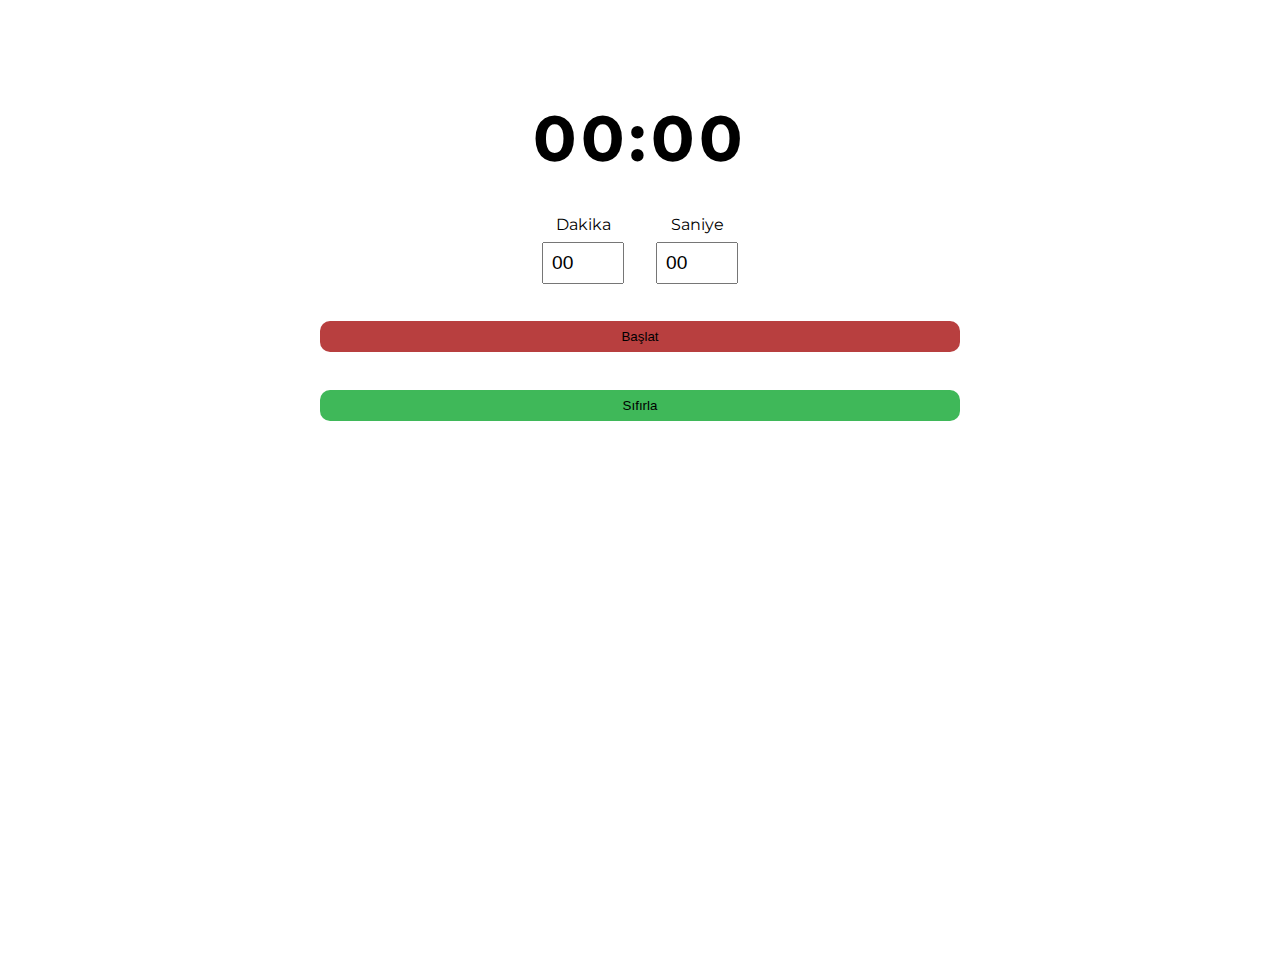
<file: kronometre/index.html>
<!DOCTYPE html>
<html lang="en">
<head>
    <meta charset="UTF-8">
    <meta http-equiv="X-UA-Compatible" content="IE=edge">
    <meta name="viewport" content="width=device-width, initial-scale=1.0">
    <link  rel="stylesheet" type="text/css" href="app.css">
    <title>Kronometre</title>
</head>
<body>
    <div class="container">
        <h1><span id="dakika">00</span>:<span id="saniye">00</span></h1>

        <form>
            <label>
                Dakika
                <input id="secilen-dk" type="number" min="0" max="59" value="00">
            </label>
            <label>
                 Saniye
                <input  id="secilen-sn" type="number" min="0" max="59" value="00">
            </label>
        </form>
        <button id="baslat">Başlat</button>
        <button id="sıfırla">Sıfırla</button>


        
    </div>

<script src="app.js"></script>

</body>
</html>
</file>
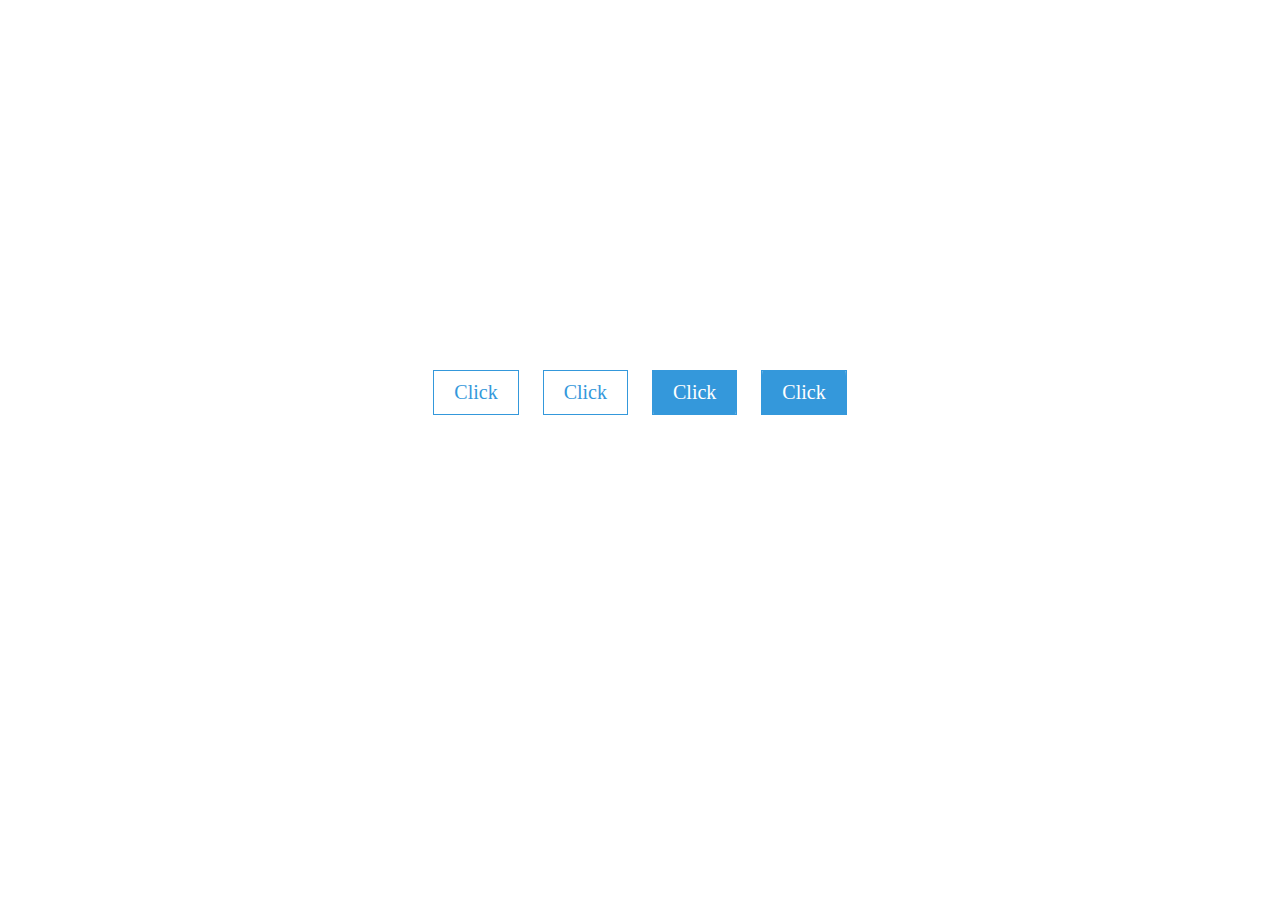
<file: animasonlu button/button.html>
<!DOCTYPE html>
<html lang="en">
<head>
    <meta charset="UTF-8">
    <meta http-equiv="X-UA-Compatible" content="IE=edge">
    <meta name="viewport" content="width=device-width, initial-scale=1.0">
    <link rel="stylesheet" type="text/css" href="button.css">
    <title>Animation Button</title>
</head>
<body>
     <div class="container">
   <button class="btn btn2">Click</button>
   <button class="btn btn2">Click</button>
   <button class="btn btn3">Click</button>
   <button class="btn btn4">Click</button>






     </div>




</body>
</html>
</file>
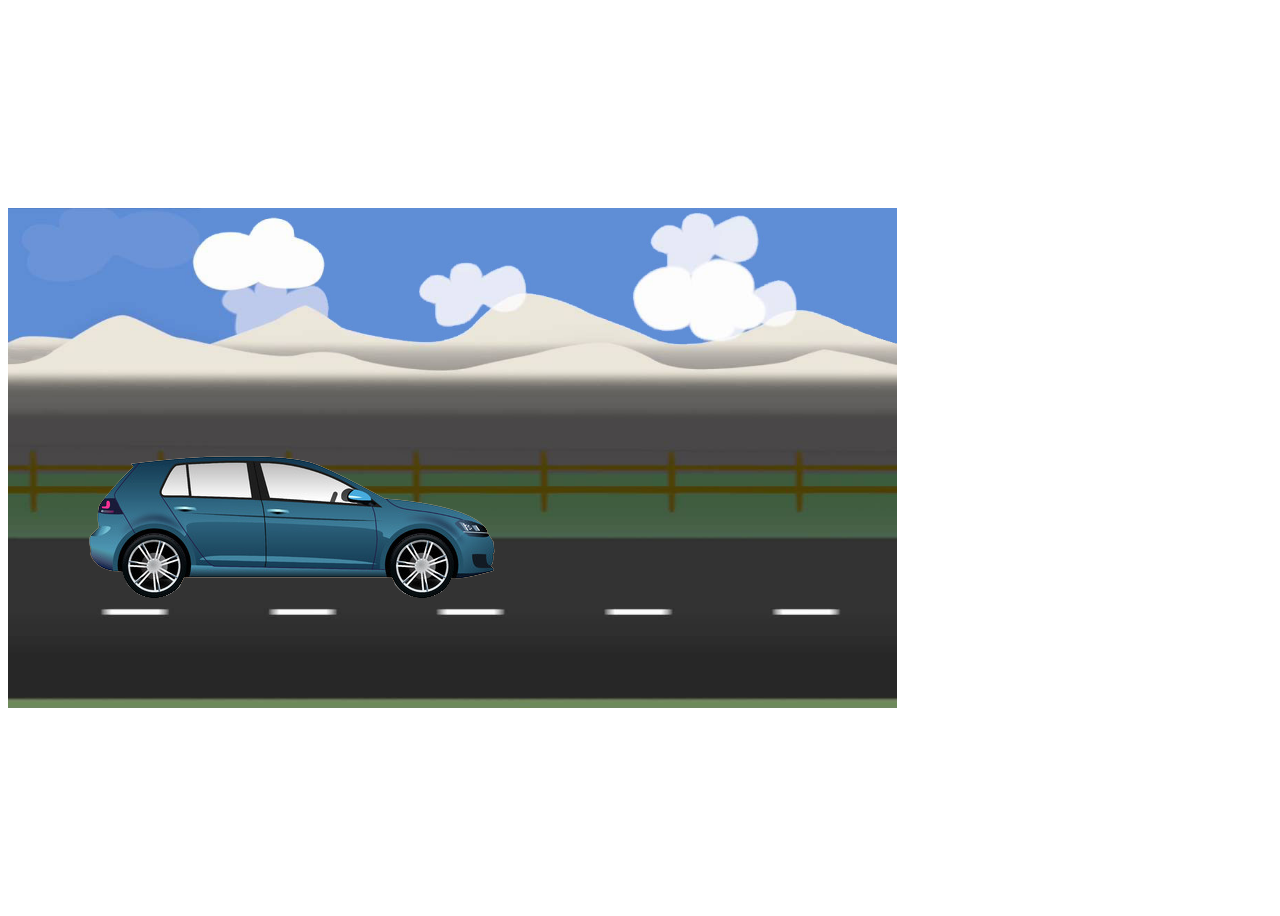
<file: animasyonluaraba/araba.html>
<!DOCTYPE html>
<html lang="en">
<head>
    <meta charset="UTF-8">
    <meta http-equiv="X-UA-Compatible" content="IE=edge">
    <meta name="viewport" content="width=device-width, initial-scale=1.0">
    <link rel="stylesheet" type="text/css" href="animasyon.css">
    <title>Animasyon</title>
</head>
<body>
    
     <div class="yol"></div>
    <div class="araba">
        <div class="teker"> </div>
         <div class="teker"> </div>
    </div>
    </div>

</body>
</html>
</file>
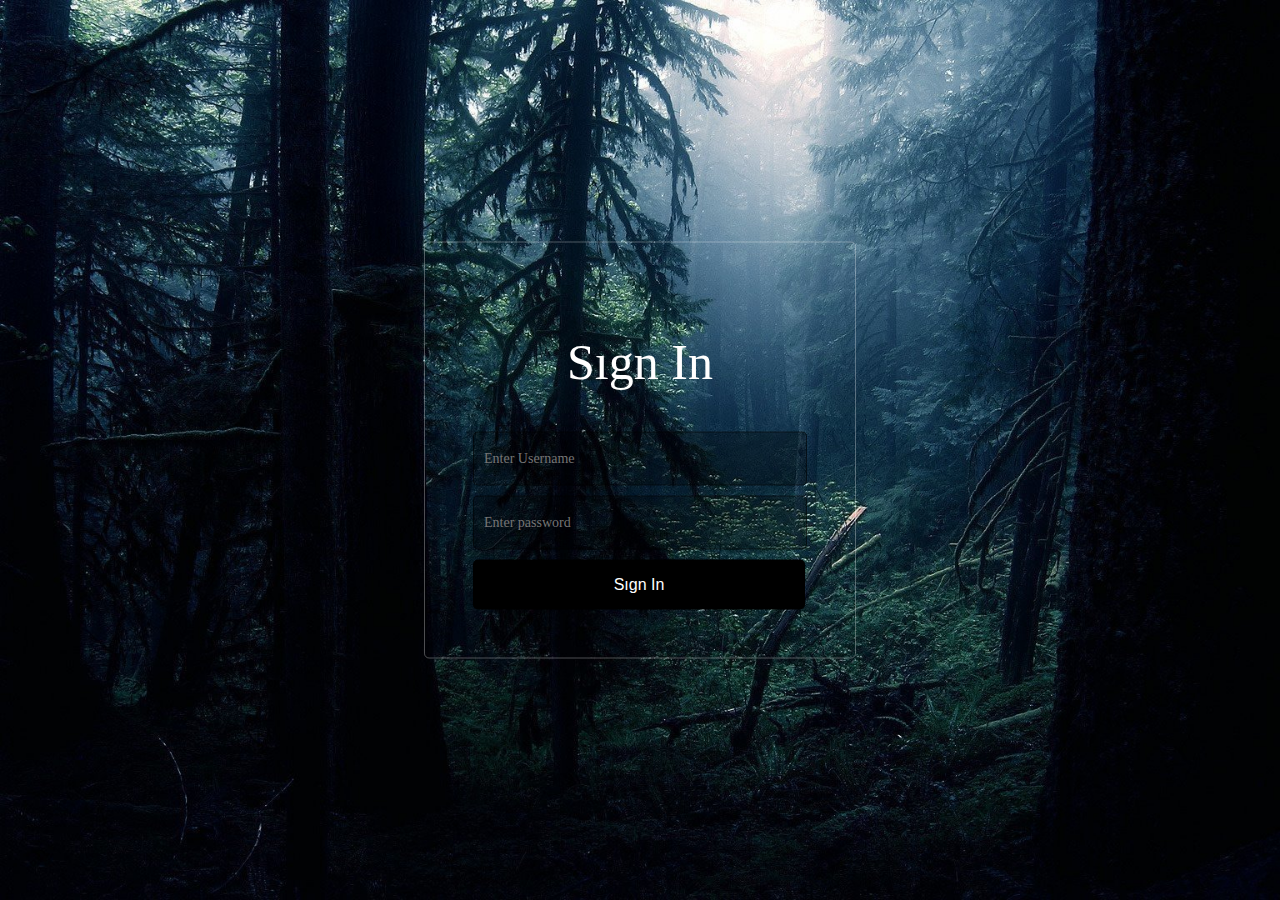
<file: loginekran/login.html>
<!DOCTYPE html>
<html lang="en">
<head>
    <meta charset="UTF-8">
    <meta http-equiv="X-UA-Compatible" content="IE=edge">
    <meta name="viewport" content="width=device-width, initial-scale=1.0">
    <link rel="stylesheet" type="text/css" href="login.css">
    <title>login</title>
</head>
<body>
     
      <div class="login">
       <form>
        <h2>Sıgn In</h2>
        <input type="text" placeholder="Enter Username">
        <input type="password" placeholder="Enter password">
        <button class="btn">Sıgn In</button>

       </form>
        






      
      </div>
   
  


</body>
</html>
</file>
<file: kronometre/app.css>
@import url("https://fonts.googleapis.com/css2?family=Montserrat&display=swap");
* {
  margin: 0;
  padding: 0;
  box-sizing: border-box;
}
body {
  width: 100%;
  height: 100vh;
  font-family: "Montserrat", sans-serif;
}
h1 {
  font-size: 4rem;
  letter-spacing: 5px;
}
.container {
  width: 50%;
  height: 40%;
  margin: 5rem auto;
  text-align: center;
  display: flex;
  flex-direction: column;
  justify-content: space-around;
}
form {
  display: flex;
  justify-content: center;
}
form label {
  display: flex;
  flex-direction: column;
  margin: 0 1rem;
}
#secilen-dk,
#secilen-sn {
  margin-top: 0.5rem;
  padding: 0.5rem;
  font-size: 1.2rem;
}
#baslat,
#sıfırla {
  cursor: pointer;
  padding: 0.5rem;
  border: none;
  background: rgb(184, 63, 63);
  border-radius: 10px;
}
#baslat:hover {
  background: rgb(226, 70, 70);
}
#sıfırla {
  background: rgb(63, 184, 89);
}
#sıfırla:hover {
  background: rgb(76, 226, 108);
}
</file>
<file: animasonlu button/button.css>
body{
    margin: 0;
    padding: 0;
  }
  .container{
    text-align: center;
    margin-top: 360px;
  }
  .btn{
    border: 1px solid #3498db;
    background: none;
    padding: 10px 20px;
    font-size: 20px;
    font-family: "montserrat";
    cursor: pointer;
    margin: 10px;
    transition: 0.8s;
    position: relative;
    overflow: hidden;
  }
  .btn1,.btn2{
    color: #3498db;
  }
  .btn3,.btn4{
    color: #fff;
  }
  .btn1:hover,.btn2:hover{
    color: #fff;
  }
  .btn3:hover,.btn4:hover{
    color: #3498db;
  }
  .btn::before{
    content: "";
    position: absolute;
    left: 0;
    width: 100%;
    height: 0%;
    background: #3498db;
    z-index: -1;
    transition: 0.8s;
  }
  .btn1::before,.btn3::before{
    top: 0;
    border-radius: 0 0 50% 50%;
  }
  .btn2::before,.btn4::before{
    bottom: 0;
    border-radius: 50% 50% 0 0;
  }
  .btn3::before,.btn4::before{
    height: 180%;
  }
  .btn1:hover::before,.btn2:hover::before{
    height: 180%;
  }
  .btn3:hover::before,.btn4:hover::before{
    height: 0%;
  }
</file>
<file: animasyonluaraba/animasyon.css>
body {
    display: flex;
    align-items: center;
    justify-items: center;
    height: 100vh;
}

.yol {
    position: absolute;
    height: 500px;
    width: 889px;
    background: url(arka.jpg);
    background-size: cover;
    animation-name: yol_arka ;
    animation-direction: normal;
    animation-duration: 4s;
    animation-iteration-count: infinite;
    animation-timing-function: linear;
    animation-direction: reverse;

}

.araba {
    width: 420px;
    height: 150px;
    background: url(arac.png);
    position: absolute;
    top: 450px;
    left: 80px;
}

.teker {
    position: absolute;
    height: 64px;
    width: 64px;
    top: 84px;
    background: url(teker.png);
    animation-name: dondur ;
    animation-direction: normal;
    animation-duration: 3s;
    animation-iteration-count: infinite;
    animation-timing-function: linear;

}
.teker:nth-child(1){left: 42px;}
.teker:nth-child(2){left: 310px;}
@keyframes dondur {
     from {}
     to{ transform:  rotate(360deg);} 
}

@keyframes yol_arka {
    from{}
    to{ background-position: 700px 0;}
}
</file>
<file: loginekran/login.css>
html {
    margin: 0;
    padding:0;
    width: 100%;
    height: 100vh;
}

body {
    margin: 0;
    padding: 0;
    width: 100%;
    height: 100vh;
    background-image: url(arkaplan4.jpg);
    background-position: fixed;
    background-size: cover;
    background-repeat: no-repeat;
}

.login {
    border:  1px solid rgba(255,255,255,0.3);
    border-radius: 5px;
    padding: 3em;
    position: absolute;
    top: 50%;
    left: 50%;
    transform: translateX(-50%) translateY(-50%) ;
}

h2 {
   font-size: 50px;
   font-weight: lighter;
   font-family: source sans pro;
   color:#fff ;
   text-align: center;

}

input {
    display: block;
    width: 320px;
    height: 50px;
    background-color: rgba(0,0,0,0.3);
    outline: none;
    border: 1px solid rgb(0,0,0,0.5);
    font-family: source sans pro;
    font-weight: lighter;
    font-size: 14px;
    margin-bottom: 10px;
    padding-left: 10px;
    border-radius: 5px;
}

button {
    width: 332px;
    height: 50px;
    font-size: 16px;
    background: #000;
    font-weight: lighter;
    color: #fff;
    border: 0;
    border-radius: 5px;
}
</file>
